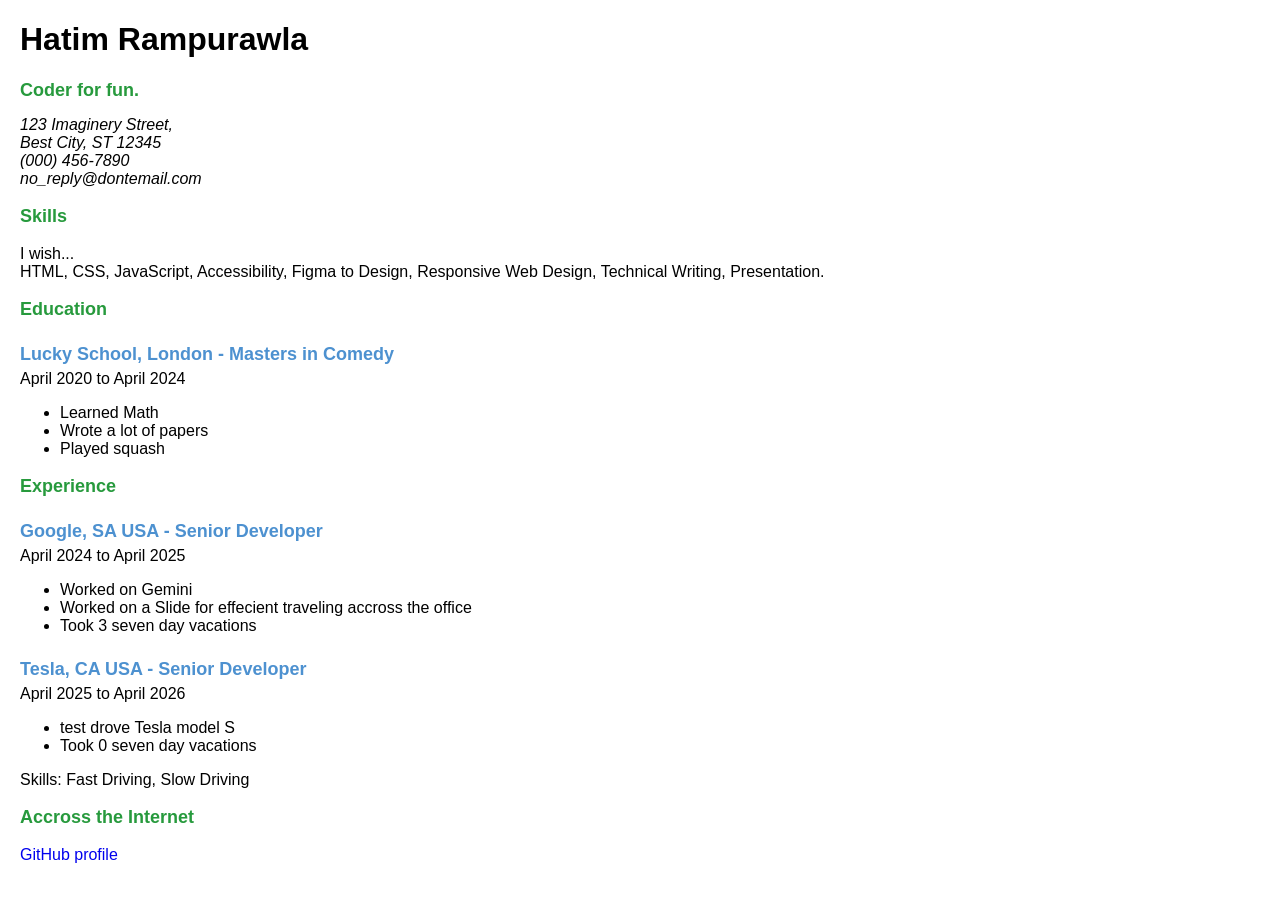
<file: Frontend-Projects/01-single-page-cv/index.html>
<!doctype html>
<html lang="en">
  <head>
    <meta charset="UTF-8" />
    <meta name="viewport" content="width=device-width, initial-scale=1.0" />
    <title>Single page CV - Hatim Rampurawla</title>
    <!-- SEO Meta Tags -->
    <meta
      name="description"
      content="Single Page CV of Hatim Rampurawla, a coder for fun."
    />
    <meta
      name="keywords"
      content="Frontend Developer, HTML, CSS, JavaScript, Resume, Web Development"
    />
    <meta name="author" content="Hatim Rampurawla" />
    <!-- Open Graph Meta Tags -->
    <meta property="og:title" content="Single page CV - Hatim Rampurawla" />
    <meta
      property="og:description"
      content="Single Page CV of Hatim Rampurawla, a coder for fun."
    />
    <meta
      property="og:image"
      content="https://res.cloudinary.com/duidrgg1k/image/upload/v1725421776/male-technologist_n0fbey.png"
    />
    <meta property="og:type" content="website" />
    <!-- Favicon -->
    <link
      rel="apple-touch-icon"
      sizes="180x180"
      href="favicon/apple-touch-icon.png"
    />
    <link
      rel="icon"
      type="image/png"
      sizes="32x32"
      href="favicon/favicon-32x32.png"
    />
    <link
      rel="icon"
      type="image/png"
      sizes="16x16"
      href="favicon/favicon-16x16.png"
    />
    <link rel="manifest" href="/site.webmanifest" />
    <!-- Styling -->
    <style>
      body {
        font-family: Arial, Helvetica, sans-serif;
        margin-left: 20px;
        margin-right: 20px;
      }

      h2,
      h3 {
        color: #279a3d;
        font-size: 18px;
      }

      h4 {
        color: #4d91d0;
        font-size: 18px;
        margin-bottom: 0px;
      }

      p {
        margin-top: 5px;
        font-weight: 500;
      }

      ul,
      li {
        margin-left: 0px;
      }

      a {
        text-decoration: none;
      }
    </style>
  </head>
  <body>
    <header>
      <h1>Hatim Rampurawla</h1>
      <h2>Coder for fun.</h2>
      <div class="contact-info">
        <address>
          <p>
            123 Imaginery Street,<br />
            Best City, ST 12345 <br />
            (000) 456-7890 <br />
            no_reply@dontemail.com
          </p>
        </address>
      </div>
    </header>

    <main>
      <section class="Skills">
        <h3>Skills</h3>
        <p>
          I wish... <br />
          HTML, CSS, JavaScript, Accessibility, Figma to Design, Responsive Web
          Design, Technical Writing, Presentation.
        </p>
      </section>

      <section class="Education">
        <h3>Education</h3>
        <h4>Lucky School, London - Masters in Comedy</h4>
        <p>April 2020 to April 2024</p>
        <ul>
          <li>Learned Math</li>
          <li>Wrote a lot of papers</li>
          <li>Played squash</li>
        </ul>
      </section>

      <section class="Experience">
        <article>
          <h3>Experience</h3>
          <h4>Google, SA USA - Senior Developer</h4>
          <p>April 2024 to April 2025</p>
          <ul>
            <li>Worked on Gemini</li>
            <li>
              Worked on a Slide for effecient traveling accross the office
            </li>
            <li>Took 3 seven day vacations</li>
          </ul>
        </article>

        <article>
          <h4>Tesla, CA USA - Senior Developer</h4>
          <p>April 2025 to April 2026</p>
          <ul>
            <li>test drove Tesla model S</li>
            <li>Took 0 seven day vacations</li>
          </ul>
          <p>Skills: Fast Driving, Slow Driving</p>
        </article>
      </section>

      <section class="Internet">
        <h3>Accross the Internet</h3>
        <a
          href="https://github.com/hatimrampurawala-bit/roadmap.sh-projects"
          target="_blank"
          rel="noopener noreferrer"
        >
          GitHub profile
        </a>
      </section>
    </main>
  </body>
</html>
</file>
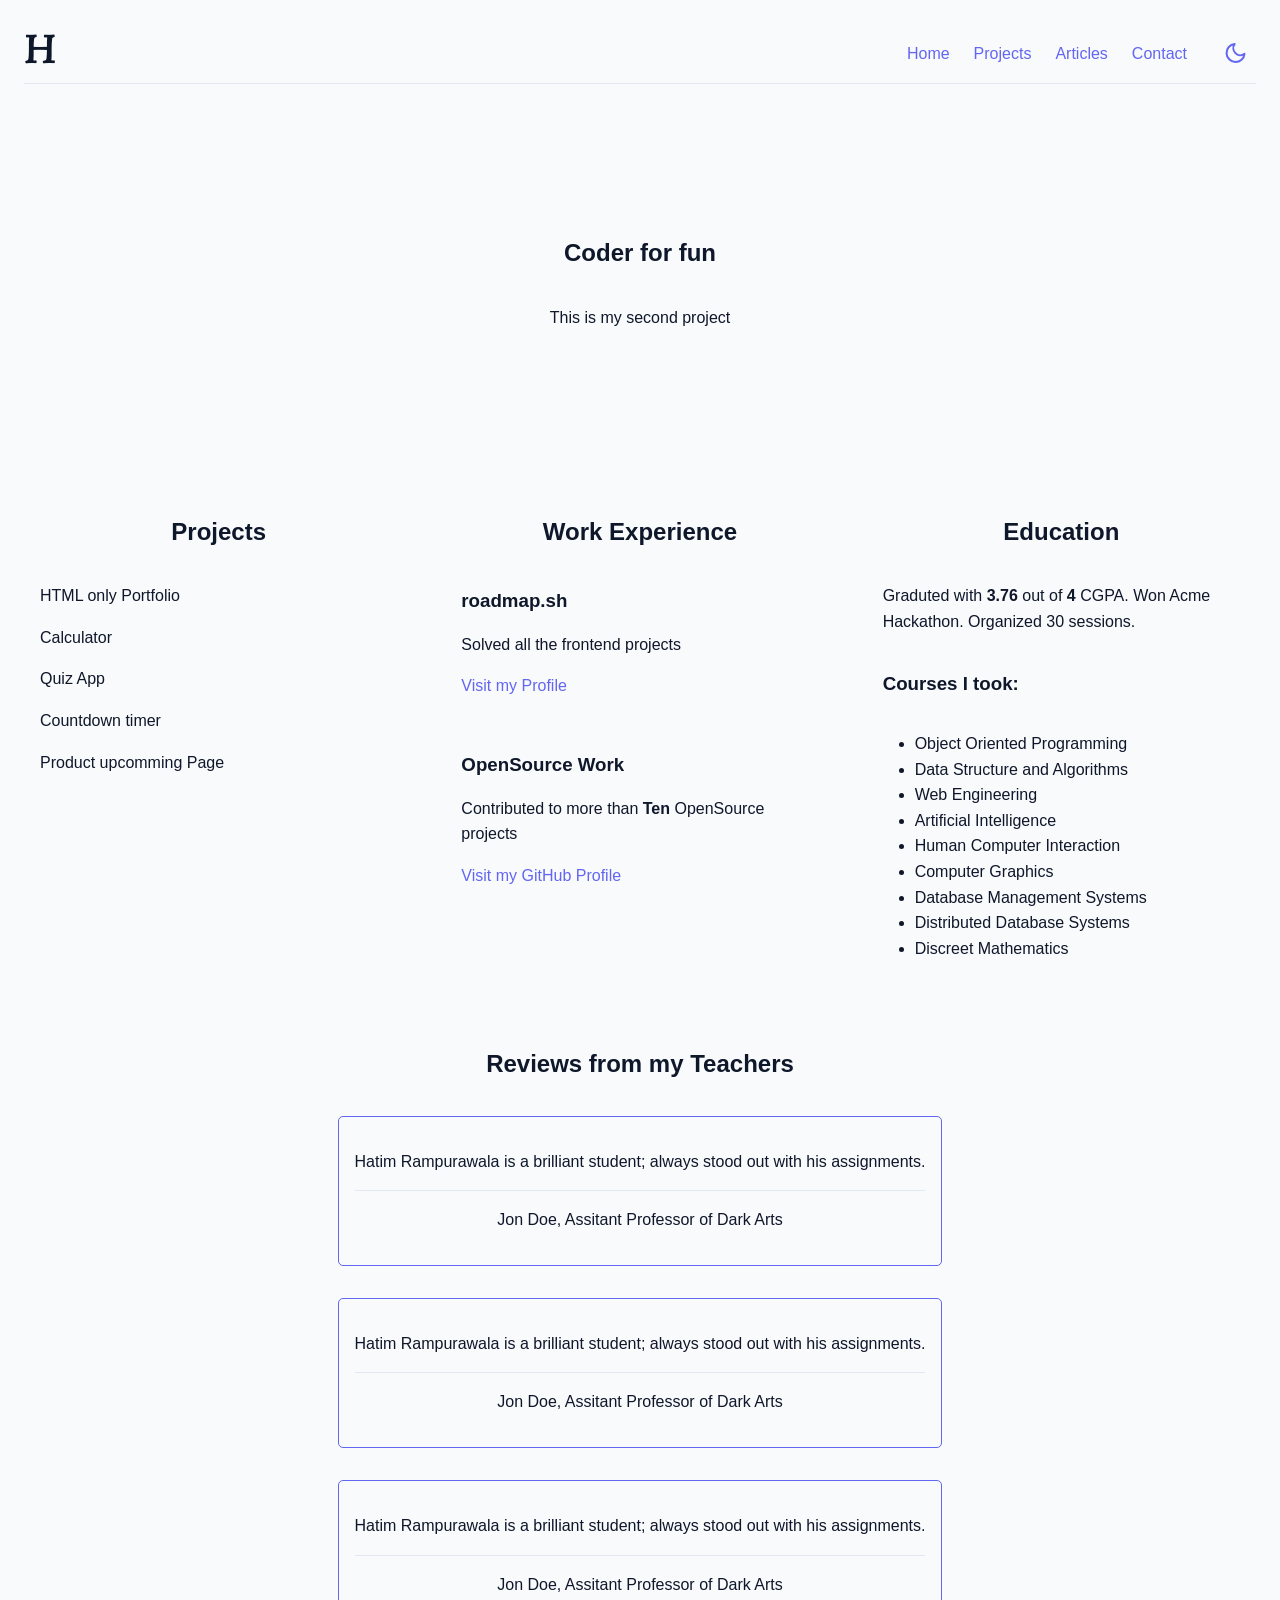
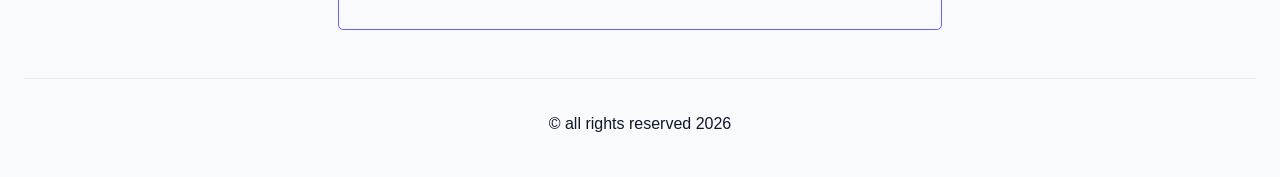
<file: Frontend-Projects/03-personal-portfolio/index.html>
<!doctype html>
<html lang="en">
  <head>
    <meta charset="UTF-8" />
    <meta name="viewport" content="width=device-width, initial-scale=1" />
    <meta name="description" content="A simple HTML-only website" />
    <!-- SEO Meta Tags-->
    <meta name="keywords" content="Frontend Project, HTML, Roadmap.sh" />
    <meta name="author" content="Hatim Rampurawala" />
    <link rel="preconnect" href="https://fonts.googleapis.com" />
    <link rel="preconnect" href="https://fonts.gstatic.com" crossorigin />
    <link
      href="https://fonts.googleapis.com/css2?family=Rosarivo:ital@0;1&display=swap"
      rel="stylesheet"
    />
    <link rel="stylesheet" href="style.css" />
    <title>Basic HTML Website</title>
    <!-- Favicon -->
    <link
      rel="apple-touch-icon"
      sizes="180x180"
      href="assets/favicon/apple-touch-icon.png"
    />
    <link
      rel="icon"
      type="image/png"
      sizes="32x32"
      href="assets/favicon/favicon-32x32.png"
    />
    <link
      rel="icon"
      type="image/png"
      sizes="16x16"
      href="assets/favicon/favicon-16x16.png"
    />
  </head>
  <body>
    <header>
      <span class="logo"> H </span>
      <nav>
        <ul>
          <li><a href="#">Home</a></li>
          <li><a href="project.html">Projects</a></li>
          <li><a href="article.html">Articles</a></li>
          <li><a href="contact.html">Contact</a></li>
        </ul>
      </nav>
      <button class="toggle-theme" onclick="toggleTheme()">
        <svg
          id="sun_icon"
          style="display: none"
          xmlns="http://www.w3.org/2000/svg"
          width="24"
          height="24"
          viewBox="0 0 24 24"
          fill="none"
          stroke="currentColor"
          stroke-width="2"
          stroke-linecap="round"
          stroke-linejoin="round"
          class="feather feather-sun"
        >
          <circle cx="12" cy="12" r="5"></circle>
          <line x1="12" y1="1" x2="12" y2="3"></line>
          <line x1="12" y1="21" x2="12" y2="23"></line>
          <line x1="4.22" y1="4.22" x2="5.64" y2="5.64"></line>
          <line x1="18.36" y1="18.36" x2="19.78" y2="19.78"></line>
          <line x1="1" y1="12" x2="3" y2="12"></line>
          <line x1="21" y1="12" x2="23" y2="12"></line>
          <line x1="4.22" y1="19.78" x2="5.64" y2="18.36"></line>
          <line x1="18.36" y1="5.64" x2="19.78" y2="4.22"></line>
        </svg>
        <svg
          id="moon_icon"
          style="display: block"
          xmlns="http://www.w3.org/2000/svg"
          width="24"
          height="24"
          viewBox="0 0 24 24"
          fill="none"
          stroke="currentColor"
          stroke-width="2"
          stroke-linecap="round"
          stroke-linejoin="round"
          class="feather feather-moon"
        >
          <path d="M21 12.79A9 9 0 1 1 11.21 3 7 7 0 0 0 21 12.79z"></path>
        </svg>
      </button>
    </header>

    <main>
      <section class="hero">
        <h1>Coder for fun</h1>
        <p>This is my second project</p>
      </section>

      <div class="flex-wrapper">
        <section class="projects">
          <h2>Projects</h2>
          <ul>
            <li>HTML only Portfolio</li>
            <li>Calculator</li>
            <li>Quiz App</li>
            <li>Countdown timer</li>
            <li>Product upcomming Page</li>
          </ul>
        </section>

        <section class="work-experience">
          <h2>Work Experience</h2>
          <article>
            <h3>roadmap.sh</h3>
            <p>Solved all the frontend projects</p>
            <a
              href="https://github.com/hatimrampurawala-bit/roadmap.sh-projects"
              >Visit my Profile</a
            >
          </article>
          <article>
            <h3>OpenSource Work</h3>
            <p>
              Contributed to more than <strong>Ten</strong> OpenSource projects
            </p>
            <a href="https://github.com/hatimrampurawala-bit?tab=repositories"
              >Visit my GitHub Profile</a
            >
          </article>
        </section>

        <section class="education">
          <h2>Education</h2>
          <p>
            Graduted with <strong>3.76</strong> out of <strong>4</strong> CGPA.
            Won Acme Hackathon. Organized 30 sessions.
          </p>
          <h3>Courses I took:</h3>
          <ul>
            <li>Object Oriented Programming</li>
            <li>Data Structure and Algorithms</li>
            <li>Web Engineering</li>
            <li>Artificial Intelligence</li>
            <li>Human Computer Interaction</li>
            <li>Computer Graphics</li>
            <li>Database Management Systems</li>
            <li>Distributed Database Systems</li>
            <li>Discreet Mathematics</li>
          </ul>
        </section>
      </div>

      <aside class="reviews">
        <h2>Reviews from my Teachers</h2>
        <div class="feedback-wrapper">
          <blockquote>
            <p>
              Hatim Rampurawala is a brilliant student; always stood out with
              his assignments.
            </p>
            <footer>Jon Doe, Assitant Professor of Dark Arts</footer>
          </blockquote>
          <blockquote>
            <p>
              Hatim Rampurawala is a brilliant student; always stood out with
              his assignments.
            </p>
            <footer>Jon Doe, Assitant Professor of Dark Arts</footer>
          </blockquote>
          <blockquote>
            <p>
              Hatim Rampurawala is a brilliant student; always stood out with
              his assignments.
            </p>
            <footer>Jon Doe, Assitant Professor of Dark Arts</footer>
          </blockquote>
        </div>
      </aside>
    </main>

    <footer>
      <p>&copy; all rights reserved 2026</p>
    </footer>

    <script src="script.js"></script>
  </body>
</html>
</file>
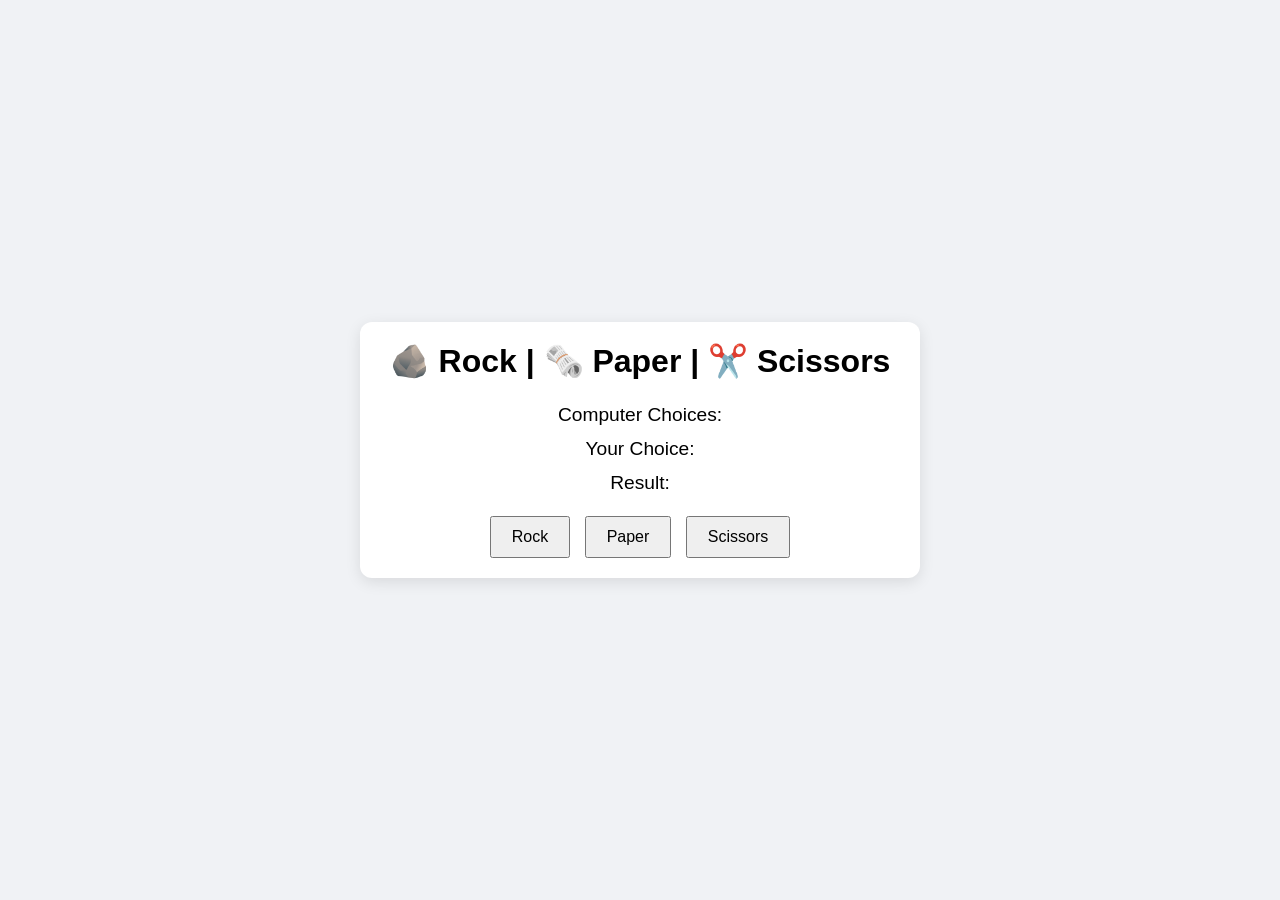
<file: personal-projects/rock-paper-scissors-game/index.html>
<!doctype html>
<html lang="en">
  <head>
    <meta charset="UTF-8" />
    <meta name="viewport" content="width=device-width, initial-scale=1.0" />
    <title>Rock Paper Scissors game - By Hatim Rampurawala</title>
    <link rel="stylesheet" href="style.css" />
  </head>
  <body>
    <div class="box">
      <div class="game-area">
        <h1>🪨 Rock | 🗞️ Paper | ✂️ Scissors</h1>
        <h2>Computer Choices: <span id="computer-choice"></span></h2>
        <h2>Your Choice: <span id="user-choice"></span></h2>
        <h2>Result: <span id="result"></span></h2>

        <div class="btn">
          <button id="rock">rock</button>
          <button id="paper">paper</button>
          <button id="scissors">scissors</button>
        </div>
      </div>
    </div>
    <script src="app.js" charset="UTF-8"></script>
  </body>
</html>
</file>
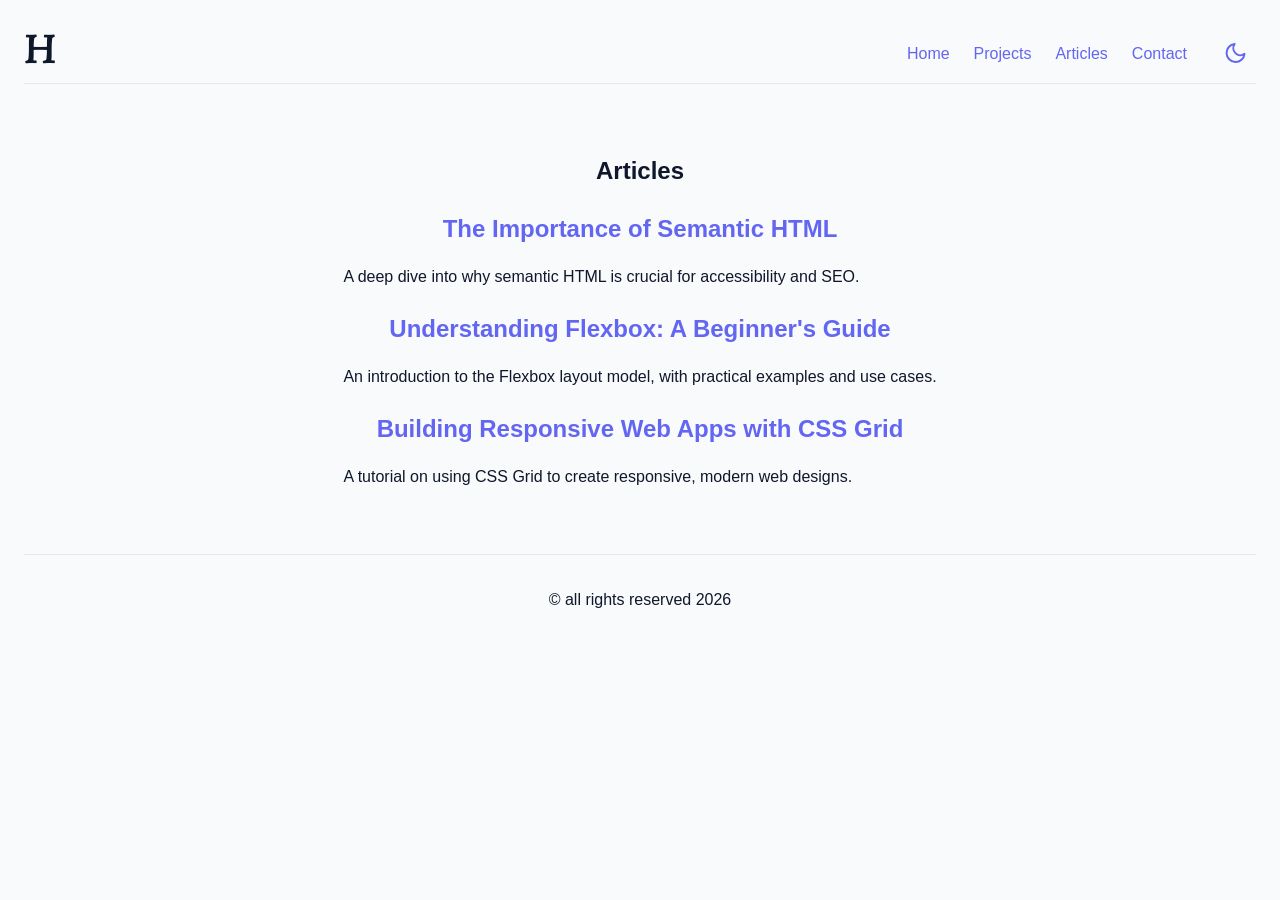
<file: Frontend-Projects/03-personal-portfolio/article.html>
<!doctype html>
<html lang="en">
  <head>
    <meta charset="UTF-8" />
    <meta name="viewport" content="width=device-width, initial-scale=1" />
    <meta name="description" content="A simple HTML-only website" />
    <!-- SEO Meta Tags-->
    <meta name="keywords" content="Frontend Project, HTML, Roadmap.sh" />
    <meta name="author" content="Hatim Rampurawala" />
    <link rel="preconnect" href="https://fonts.googleapis.com" />
    <link rel="preconnect" href="https://fonts.gstatic.com" crossorigin />
    <link
      href="https://fonts.googleapis.com/css2?family=Rosarivo:ital@0;1&display=swap"
      rel="stylesheet"
    />
    <link rel="stylesheet" href="style.css" />
    <title>Basic HTML Website</title>
    <!-- Favicon -->
    <link
      rel="apple-touch-icon"
      sizes="180x180"
      href="assets/favicon/apple-touch-icon.png"
    />
    <link
      rel="icon"
      type="image/png"
      sizes="32x32"
      href="assets/favicon/favicon-32x32.png"
    />
    <link
      rel="icon"
      type="image/png"
      sizes="16x16"
      href="assets/favicon/favicon-16x16.png"
    />
  </head>
  <body>
    <header>
      <span class="logo"> H </span>
      <nav>
        <ul>
          <li><a href="index.html">Home</a></li>
          <li><a href="project.html">Projects</a></li>
          <li><a href="#">Articles</a></li>
          <li><a href="contact.html">Contact</a></li>
        </ul>
      </nav>
      <button class="toggle-theme" onclick="toggleTheme()">
        <svg
          id="sun_icon"
          style="display: none"
          xmlns="http://www.w3.org/2000/svg"
          width="24"
          height="24"
          viewBox="0 0 24 24"
          fill="none"
          stroke="currentColor"
          stroke-width="2"
          stroke-linecap="round"
          stroke-linejoin="round"
          class="feather feather-sun"
        >
          <circle cx="12" cy="12" r="5"></circle>
          <line x1="12" y1="1" x2="12" y2="3"></line>
          <line x1="12" y1="21" x2="12" y2="23"></line>
          <line x1="4.22" y1="4.22" x2="5.64" y2="5.64"></line>
          <line x1="18.36" y1="18.36" x2="19.78" y2="19.78"></line>
          <line x1="1" y1="12" x2="3" y2="12"></line>
          <line x1="21" y1="12" x2="23" y2="12"></line>
          <line x1="4.22" y1="19.78" x2="5.64" y2="18.36"></line>
          <line x1="18.36" y1="5.64" x2="19.78" y2="4.22"></line>
        </svg>
        <svg
          id="moon_icon"
          style="display: block"
          xmlns="http://www.w3.org/2000/svg"
          width="24"
          height="24"
          viewBox="0 0 24 24"
          fill="none"
          stroke="currentColor"
          stroke-width="2"
          stroke-linecap="round"
          stroke-linejoin="round"
          class="feather feather-moon"
        >
          <path d="M21 12.79A9 9 0 1 1 11.21 3 7 7 0 0 0 21 12.79z"></path>
        </svg>
      </button>
    </header>
    <main>
      <section class="articles">
        <h1>Articles</h1>
        <ul>
          <li>
            <h2><a href="article.html">The Importance of Semantic HTML</a></h2>
            <p>
              A deep dive into why semantic HTML is crucial for accessibility
              and SEO.
            </p>
          </li>
          <li>
            <h2>
              <a href="#">Understanding Flexbox: A Beginner's Guide</a>
            </h2>
            <p>
              An introduction to the Flexbox layout model, with practical
              examples and use cases.
            </p>
          </li>
          <li>
            <h2>
              <a href="#">Building Responsive Web Apps with CSS Grid</a>
            </h2>
            <p>
              A tutorial on using CSS Grid to create responsive, modern web
              designs.
            </p>
          </li>
        </ul>
      </section>
    </main>
    <footer>
      <p>&copy; all rights reserved 2026</p>
    </footer>
    <script src="script.js"></script>
  </body>
</html>
</file>
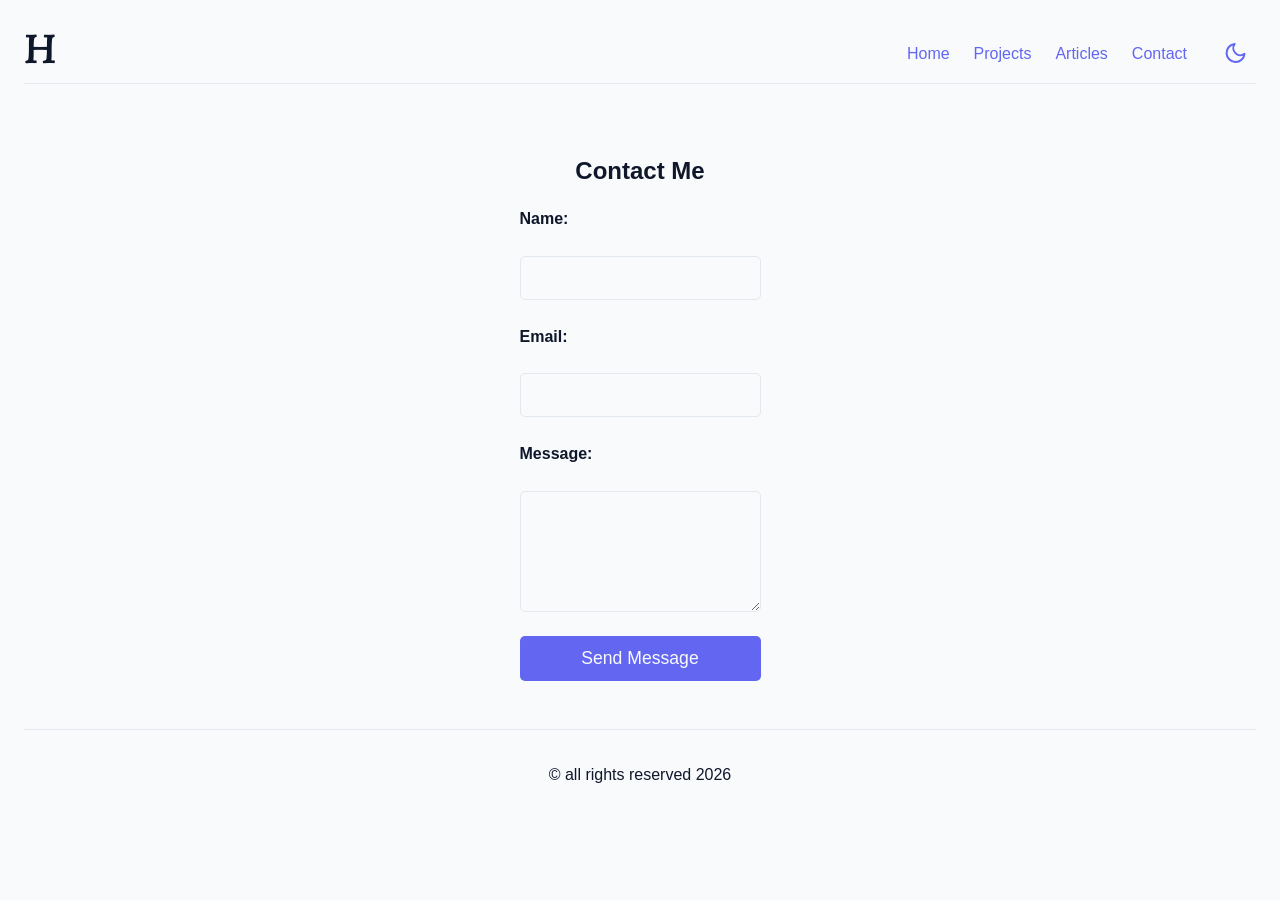
<file: Frontend-Projects/03-personal-portfolio/contact.html>
<!doctype html>
<html lang="en">
  <head>
    <meta charset="UTF-8" />
    <meta name="viewport" content="width=device-width, initial-scale=1" />
    <meta name="description" content="A simple HTML-only website" />
    <!-- SEO Meta Tags-->
    <meta name="keywords" content="Frontend Project, HTML, Roadmap.sh" />
    <meta name="author" content="Hatim Rampurawala" />
    <link rel="preconnect" href="https://fonts.googleapis.com" />
    <link rel="preconnect" href="https://fonts.gstatic.com" crossorigin />
    <link
      href="https://fonts.googleapis.com/css2?family=Rosarivo:ital@0;1&display=swap"
      rel="stylesheet"
    />
    <link rel="stylesheet" href="style.css" />
    <title>Basic HTML Website</title>
    <!-- Favicon -->
    <link
      rel="apple-touch-icon"
      sizes="180x180"
      href="assets/favicon/apple-touch-icon.png"
    />
    <link
      rel="icon"
      type="image/png"
      sizes="32x32"
      href="assets/favicon/favicon-32x32.png"
    />
    <link
      rel="icon"
      type="image/png"
      sizes="16x16"
      href="assets/favicon/favicon-16x16.png"
    />
  </head>
  <body>
    <header>
      <span class="logo"> H </span>
      <nav>
        <ul>
          <li><a href="index.html">Home</a></li>
          <li><a href="project.html">Projects</a></li>
          <li><a href="article.html">Articles</a></li>
          <li><a href="#">Contact</a></li>
        </ul>
      </nav>
      <button class="toggle-theme" onclick="toggleTheme()">
        <svg
          id="sun_icon"
          style="display: none"
          xmlns="http://www.w3.org/2000/svg"
          width="24"
          height="24"
          viewBox="0 0 24 24"
          fill="none"
          stroke="currentColor"
          stroke-width="2"
          stroke-linecap="round"
          stroke-linejoin="round"
          class="feather feather-sun"
        >
          <circle cx="12" cy="12" r="5"></circle>
          <line x1="12" y1="1" x2="12" y2="3"></line>
          <line x1="12" y1="21" x2="12" y2="23"></line>
          <line x1="4.22" y1="4.22" x2="5.64" y2="5.64"></line>
          <line x1="18.36" y1="18.36" x2="19.78" y2="19.78"></line>
          <line x1="1" y1="12" x2="3" y2="12"></line>
          <line x1="21" y1="12" x2="23" y2="12"></line>
          <line x1="4.22" y1="19.78" x2="5.64" y2="18.36"></line>
          <line x1="18.36" y1="5.64" x2="19.78" y2="4.22"></line>
        </svg>
        <svg
          id="moon_icon"
          style="display: block"
          xmlns="http://www.w3.org/2000/svg"
          width="24"
          height="24"
          viewBox="0 0 24 24"
          fill="none"
          stroke="currentColor"
          stroke-width="2"
          stroke-linecap="round"
          stroke-linejoin="round"
          class="feather feather-moon"
        >
          <path d="M21 12.79A9 9 0 1 1 11.21 3 7 7 0 0 0 21 12.79z"></path>
        </svg>
      </button>
    </header>
    <main>
      <section class="contact">
        <h1>Contact Me</h1>
        <form action="submit_form.php" method="POST">
          <label for="name">Name:</label>
          <input type="text" id="name" name="name" required />

          <label for="email">Email:</label>
          <input type="email" id="email" name="email" required />

          <label for="message">Message:</label>
          <textarea id="message" name="message" rows="5" required></textarea>

          <button type="submit">Send Message</button>
        </form>
      </section>
    </main>
    <footer>
      <p>&copy; all rights reserved 2026</p>
    </footer>
    <script src="script.js"></script>
  </body>
</html>
</file>
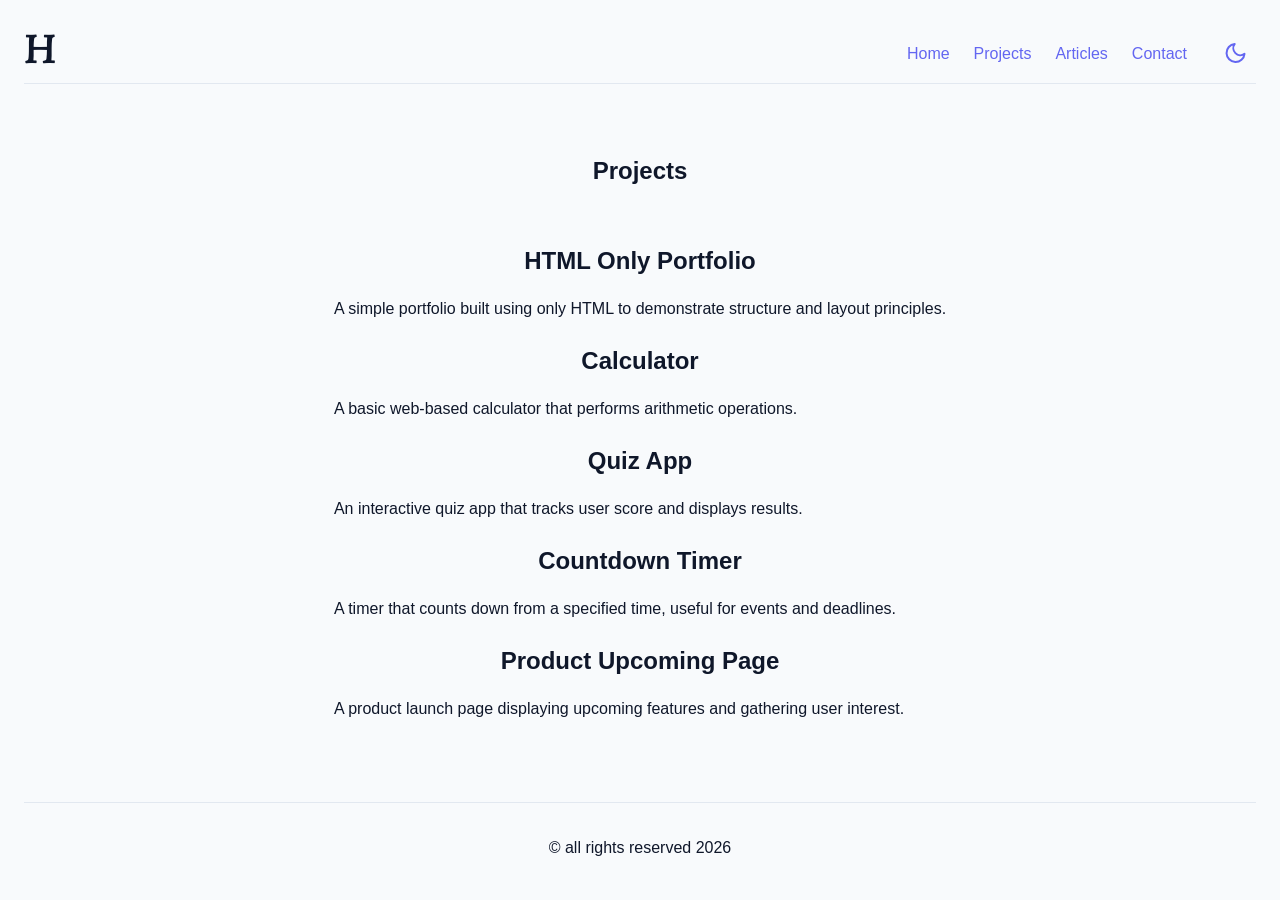
<file: Frontend-Projects/03-personal-portfolio/project.html>
<!doctype html>
<html lang="en">
  <head>
    <meta charset="UTF-8" />
    <meta name="viewport" content="width=device-width, initial-scale=1" />
    <meta name="description" content="A simple HTML-only website" />
    <!-- SEO Meta Tags-->
    <meta name="keywords" content="Frontend Project, HTML, Roadmap.sh" />
    <meta name="author" content="Hatim Rampurawala" />
    <link rel="preconnect" href="https://fonts.googleapis.com" />
    <link rel="preconnect" href="https://fonts.gstatic.com" crossorigin />
    <link
      href="https://fonts.googleapis.com/css2?family=Rosarivo:ital@0;1&display=swap"
      rel="stylesheet"
    />
    <link rel="stylesheet" href="style.css" />
    <title>Basic HTML Website</title>
    <!-- Favicon -->
    <link
      rel="apple-touch-icon"
      sizes="180x180"
      href="assets/favicon/apple-touch-icon.png"
    />
    <link
      rel="icon"
      type="image/png"
      sizes="32x32"
      href="assets/favicon/favicon-32x32.png"
    />
    <link
      rel="icon"
      type="image/png"
      sizes="16x16"
      href="assets/favicon/favicon-16x16.png"
    />
  </head>
  <body>
    <header>
      <span class="logo"> H </span>
      <nav>
        <ul>
          <li><a href="index.html">Home</a></li>
          <li><a href="#">Projects</a></li>
          <li><a href="article.html">Articles</a></li>
          <li><a href="contact.html">Contact</a></li>
        </ul>
      </nav>
      <button class="toggle-theme" onclick="toggleTheme()">
        <svg
          id="sun_icon"
          style="display: none"
          xmlns="http://www.w3.org/2000/svg"
          width="24"
          height="24"
          viewBox="0 0 24 24"
          fill="none"
          stroke="currentColor"
          stroke-width="2"
          stroke-linecap="round"
          stroke-linejoin="round"
          class="feather feather-sun"
        >
          <circle cx="12" cy="12" r="5"></circle>
          <line x1="12" y1="1" x2="12" y2="3"></line>
          <line x1="12" y1="21" x2="12" y2="23"></line>
          <line x1="4.22" y1="4.22" x2="5.64" y2="5.64"></line>
          <line x1="18.36" y1="18.36" x2="19.78" y2="19.78"></line>
          <line x1="1" y1="12" x2="3" y2="12"></line>
          <line x1="21" y1="12" x2="23" y2="12"></line>
          <line x1="4.22" y1="19.78" x2="5.64" y2="18.36"></line>
          <line x1="18.36" y1="5.64" x2="19.78" y2="4.22"></line>
        </svg>
        <svg
          id="moon_icon"
          style="display: block"
          xmlns="http://www.w3.org/2000/svg"
          width="24"
          height="24"
          viewBox="0 0 24 24"
          fill="none"
          stroke="currentColor"
          stroke-width="2"
          stroke-linecap="round"
          stroke-linejoin="round"
          class="feather feather-moon"
        >
          <path d="M21 12.79A9 9 0 1 1 11.21 3 7 7 0 0 0 21 12.79z"></path>
        </svg>
      </button>
    </header>
    <main>
      <section class="projects">
        <h1>Projects</h1>
        <ul>
          <li>
            <h2>HTML Only Portfolio</h2>
            <p>
              A simple portfolio built using only HTML to demonstrate structure
              and layout principles.
            </p>
          </li>
          <li>
            <h2>Calculator</h2>
            <p>
              A basic web-based calculator that performs arithmetic operations.
            </p>
          </li>
          <li>
            <h2>Quiz App</h2>
            <p>
              An interactive quiz app that tracks user score and displays
              results.
            </p>
          </li>
          <li>
            <h2>Countdown Timer</h2>
            <p>
              A timer that counts down from a specified time, useful for events
              and deadlines.
            </p>
          </li>
          <li>
            <h2>Product Upcoming Page</h2>
            <p>
              A product launch page displaying upcoming features and gathering
              user interest.
            </p>
          </li>
        </ul>
      </section>
    </main>
    <footer>
      <p>&copy; all rights reserved 2026</p>
    </footer>
    <script src="script.js"></script>
  </body>
</html>
</file>
<file: Frontend-Projects/03-personal-portfolio/style.css>
:root {
  --background-color: #f8fafc; /* Soft slate white */
  --text-color: #0f172a; /* Deep slate black */
  --accent-color: #6366f1; /* Indigo blue */
  --accent-hover-color: #4f46e5; /* Medium indigo */
  --accent-active-color: #4338ca; /* Dark indigo */
  --border-color: #e2e8f0; /* Soft border gray */
}

[data-theme="dark"] {
  --background-color: #0f172a; /* Deep slate night */
  --text-color: #f1f5f9; /* Crisp off-white */
  --accent-color: #818cf8; /* Bright pastel indigo */
  --accent-hover-color: #6366f1;
  --accent-active-color: #4f46e5;
  --border-color: #1e293b; /* Dark slate border */
}

/* Global Styles */
body {
  font-family: Arial, Helvetica, sans-serif;
  background-color: var(--background-color);
  color: var(--text-color);
  transition:
    background-color 0.3s ease,
    color 0.3s ease,
    border-color 0.3s ease;
  line-height: 1.6;
  padding: 0 1rem;
}

ul {
  list-style: none;
  padding: 0;
}

h1,
h2,
h3 {
  margin-bottom: 1rem;
  font-family:
    "Lucida Sans", "Lucida Sans Regular", "Lucida Grande",
    "Lucida Sans Unicode", Geneva, Verdana, sans-serif;
  text-align: center;
}

a {
  color: var(--accent-color);
  text-decoration: none;
}

img {
  max-width: 100%;
}

svg {
  width: 25px;
}

/* Header */
.logo {
  font-size: 2rem;
  font-weight: bold;
  font-family: "Rosarivo", cursive;
  font-style: normal;
}

header {
  display: flex;
  justify-content: space-between;
  align-items: center;
  padding: 1rem 0;
  border-bottom: 1px solid var(--border-color);
}

nav ul {
  display: flex;
}

nav ul li a {
  padding: 0.25rem 0.5rem;
  margin: 0 0.25rem;
  transition: font-weight 0.5s ease();
}

nav ul li a:hover {
  font-weight: bold;
  outline: 1px solid var(--accent-color);
  border-radius: 5px;
}

/* Main content */
main {
  padding: 2rem 0;
  display: flex;
  flex-direction: column;
  align-items: center;
  gap: 2rem;
}

.hero {
  text-align: center;
}

/* Sections */
.hero,
.projects,
.work-experience,
.education {
  display: flex;
  flex-direction: column;
  width: 100%;
}

.projects ul {
  text-align: center;
  padding: 0;
}

.projects li {
  margin-bottom: 1rem;
}

.work-experience article {
  margin-bottom: 2rem;
}

.education ul {
  list-style-type: disc;
  padding-left: 2rem;
}

.feedback-wrapper {
  display: flex;
  flex-direction: column;
  align-items: center;
}

blockquote {
  border: 1px solid var(--accent-color);
  padding: 1rem;
  border-radius: 5px;
  margin: 1rem 0;
}

/* Footer */
footer {
  text-align: center;
  padding: 1rem;
  border-top: 1px solid var(--border-color);
}

/* Contact */
form {
  display: flex;
  flex-direction: column;
  gap: 1.5rem;
}

label {
  font-weight: bold;
  font-size: 1rem;
  color: var(--text-color);
}

input,
textarea {
  padding: 0.75rem;
  border: 1px solid var(--border-color);
  border-radius: 5px;
  font-size: 1rem;
  background-color: var(--background-color);
  color: var(--text-color);
}

input:focus,
textarea:focus {
  outline: none;
  border-color: var(--accent-color);
  box-shadow: 0 0 0 2px var(--accent-color);
}

button {
  padding: 0.75rem 1.5rem;
  background-color: var(--accent-color);
  color: var(--background-color);
  border: none;
  border-radius: 5px;
  cursor: pointer;
  font-size: 1.1rem;
  transition: background-color 0.3s ease;
}

buttom:hover {
  background-color: var(--accent-hover-color);
}

button:active {
  background-color: var(--accent-active-color);
}

/* Dark mode toggle button */
.toggle-theme {
  cursor: pointer;
  padding: 0.5rem;
  border: none;
  background-color: transparent;
  color: var(--accent-color);
}

/* media query for desktop styles */
@media (min-width: 768px) {
  .flex-wrapper {
    display: grid;
    grid-template-columns: repeat(3, 1fr);
    gap: 2rem;
  }

  .projects,
  .work-experience,
  .education {
    grid-area: auto;
    width: unset;
    text-align: left; /* Forces all children inside to align left */
  }

  .logo {
    flex-grow: 1;
  }

  nav {
    margin: 0 1rem;
  }

  section {
    padding: 1rem;
  }

  .hero {
    height: 33vh;
    justify-content: center;
  }

  h3,
  .projects ul {
    text-align: left;
  }

  .logo {
    font-size: 2.3rem;
  }

  header {
    padding-bottom: 0;
  }
}
</file>
<file: personal-projects/rock-paper-scissors-game/style.css>
/* Reset default browser margins and padding */
* {
  margin: 0;
  padding: 0;
  box-sizing: border-box;
}

/* 1. Center the .box container perfrectly on the screen */
body {
  display: flex;
  justify-content: center; /* Horizontal center */
  align-items: center; /* Vertical center */
  min-height: 100vh; /* Full screen height */
  width: 100%; /* Full width */
  background-color: #f0f2f5; /* Light background */
  font-family: sans-serif;
}

/* 2. Style for the outer box container */
.box {
  width: 100%;
  max-width: 600px; /* Limits max width on large screens */
  padding: 20px;
}

/* 3. Center everything inside the game-area relative to the H1 */
.game-area {
  display: flex;
  flex-direction: column; /* Stacks items vertically */
  align-items: center; /* Centers H1, H2s, and buttons horizontally */
  justify-content: center; /* Centers items vertically if height is given */
  text-align: center; /* Ensures all text inside is centered */

  background-color: #ffffff;
  padding: 20px;
  border-radius: 12px;
  box-shadow: 0 4px 15px rgba(0, 0, 0, 0.1);
}

/* 4. Spacing out elements for a clean UI */
h1 {
  margin-bottom: 24px; /* Push content below the title */
  font-size: 2rem;
}

h2 {
  margin-bottom: 12px; /* Spacing between scores */
  font-size: 1.2rem;
  font-weight: normal;
}

span {
  font-weight: bold;
}

/* Style buttons to align nicely under the text */
button {
  margin: 10px 5px 0 5px;
  padding: 10px 20px;
  font-size: 1rem;
  text-transform: capitalize;
  cursor: pointer;
}
</file>
